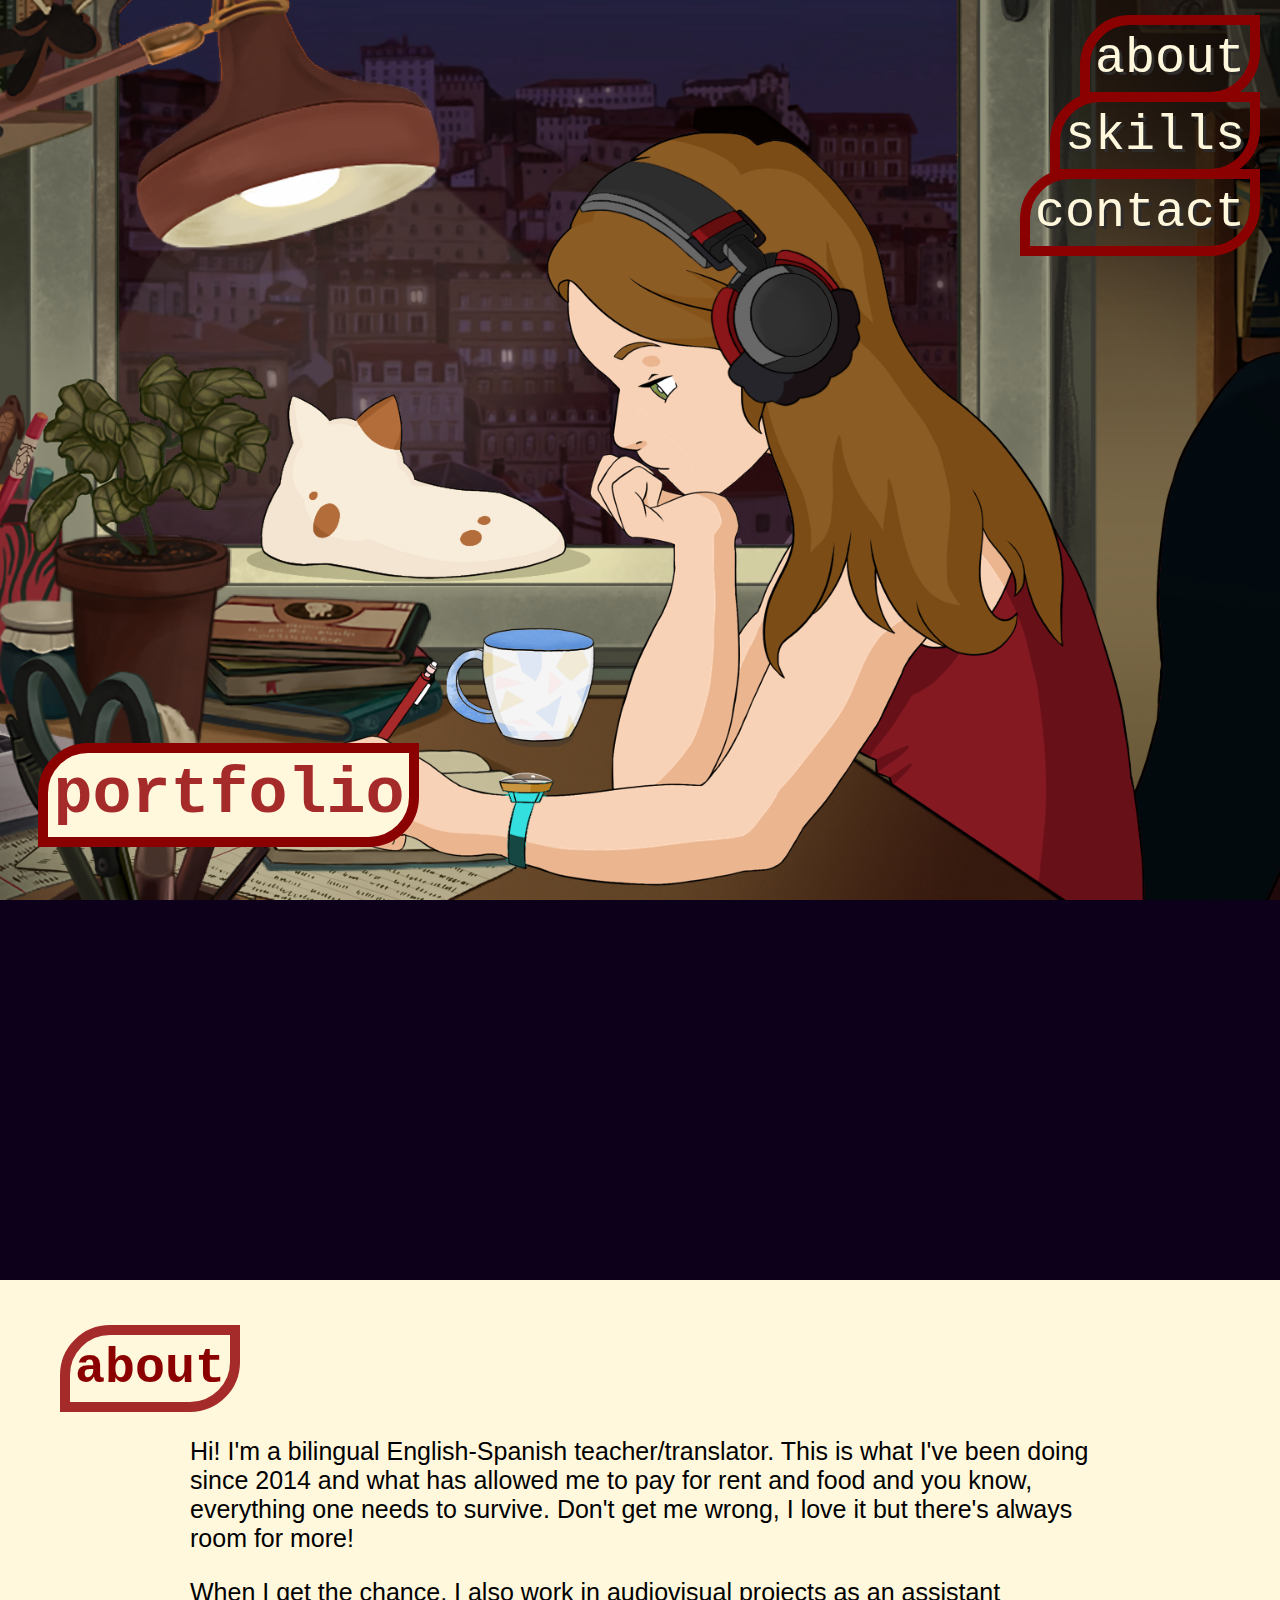
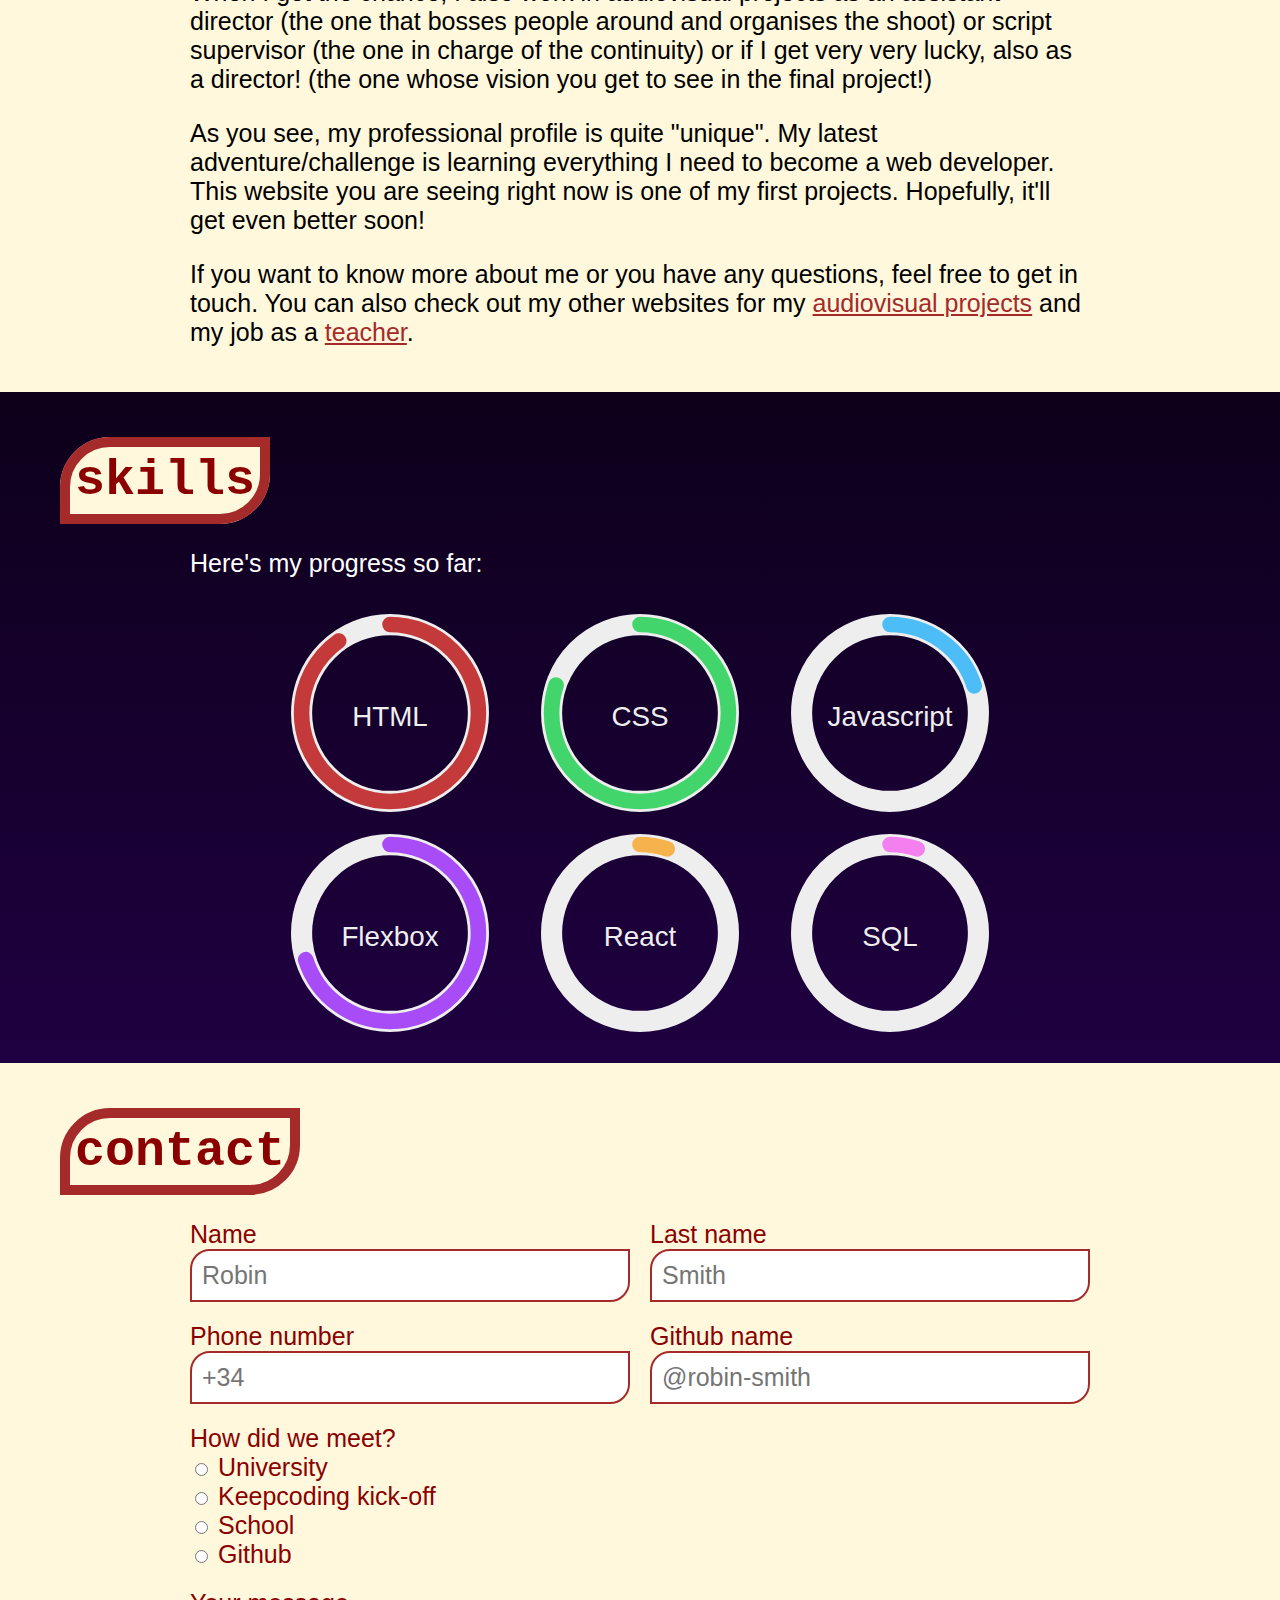
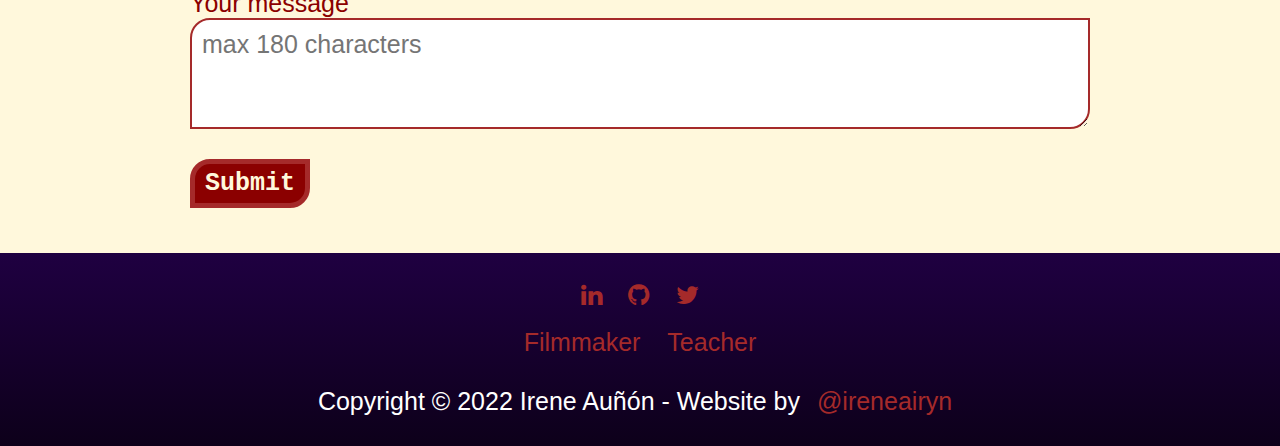
<file: index.html>
<html lang="en">

<head>
    <meta charset="UTF-8">
    <meta http-equiv="X-UA-Compatible" content="IE=edge">
    <meta name="viewport" content="width=device-width, initial-scale=1.0">
    <title>Portfolio</title>
    <link rel="stylesheet" href="css/style.css" type="text/css" media="screen">
    <!-- Add icon library -->
    <link rel="stylesheet" href="https://cdnjs.cloudflare.com/ajax/libs/font-awesome/4.7.0/css/font-awesome.min.css">
</head>

<body>
    <header>
        <div class="hero"></div>
        <h1 class="title">portfolio</h1>
        <nav class="navbar">
            <div class="link"><a href="#about">about</a></div>
            <div class="link"><a href="#skills">skills</a></div>
            <div class="link"><a href="#contact">contact</a></div>
        </nav>
    </header>
    <!--ABOUT-->
    <iframe style="border-radius:12px"
        src="https://open.spotify.com/embed/playlist/0vvXsWCC9xrXsKd4FyS8kM?utm_source=generator" width="100%"
        height="380" frameBorder="0" allowfullscreen=""
        allow="autoplay; clipboard-write; encrypted-media; fullscreen; picture-in-picture" loading="lazy"></iframe>

    <div class="section1" id="about">
        <div class="heading-wrapper">
            <span class="heading">about</span>
        </div>
        <div class="content">
            <p>
                Hi! I'm a bilingual English-Spanish teacher/translator. This is what I've been doing since 2014 and what
                has
                allowed me to pay for rent and food and you know, everything one needs to survive.
                Don't get me wrong, I love it but there's always room for more!
            </p>
            <p>
                When I get the chance, I also work in audiovisual projects as an assistant director (the one that bosses
                people around and organises the shoot) or script supervisor (the one in charge of the continuity) or if
                I
                get very very lucky, also as a director! (the one whose vision you get to see in the final project!)
            </p>
            <p>
                As you see, my professional profile is quite "unique".
                My latest adventure/challenge is learning everything I need to become a web developer.
                This website you are seeing right now is one of my first projects. Hopefully, it'll get even better
                soon!
            </p>
            <p>
                If you want to know more about me or you have any questions, feel free to get in touch.
                You can also check out my other websites for my <a href="http://ireneaunion.com/" target="_blank" rel="noopener noreferrer">audiovisual
                    projects</a>
                and
                my job as a <a href="http://ireneenglish.com/" target="_blank" rel="noopener noreferrer">teacher</a>.
            </p>
        </div>
    </div>
    <!--SKILLS-->
    <div class="section2" id="skills">
        <div class="heading-wrapper">
            <span class="heading">skills</span>
        </div>
        <div class="content">
            <p class="skills-text">Here's my progress so far:</p>
            <!--circles-->
            <div class="flex-wrapper">

                <div class="single-chart">
                    <svg viewBox="0 0 36 36" class="circular-chart red">
                        <path class="circle-bg" d="M18 2.0845
                          a 15.9155 15.9155 0 0 1 0 31.831
                          a 15.9155 15.9155 0 0 1 0 -31.831" />
                        <path class="circle" stroke-dasharray="90, 100" d="M18 2.0845
                          a 15.9155 15.9155 0 0 1 0 31.831
                          a 15.9155 15.9155 0 0 1 0 -31.831" />
                        <text x="18" y="20.35" class="skill-name">HTML</text>
                    </svg>
                </div>

                <div class="single-chart">
                    <svg viewBox="0 0 36 36" class="circular-chart green">
                        <path class="circle-bg" d="M18 2.0845
                          a 15.9155 15.9155 0 0 1 0 31.831
                          a 15.9155 15.9155 0 0 1 0 -31.831" />
                        <path class="circle" stroke-dasharray="80, 100" d="M18 2.0845
                          a 15.9155 15.9155 0 0 1 0 31.831
                          a 15.9155 15.9155 0 0 1 0 -31.831" />
                        <text x="18" y="20.35" class="skill-name">CSS</text>
                    </svg>
                </div>

                <div class="single-chart">
                    <svg viewBox="0 0 36 36" class="circular-chart blue">
                        <path class="circle-bg" d="M18 2.0845
                        a 15.9155 15.9155 0 0 1 0 31.831
                        a 15.9155 15.9155 0 0 1 0 -31.831" />
                        <path class="circle" stroke-dasharray="20, 100" d="M18 2.0845
                        a 15.9155 15.9155 0 0 1 0 31.831
                        a 15.9155 15.9155 0 0 1 0 -31.831" />
                        <text x="18" y="20.35" class="skill-name">Javascript</text>
                    </svg>
                </div>

                <div class="single-chart">
                    <svg viewBox="0 0 36 36" class="circular-chart purple">
                        <path class="circle-bg" d="M18 2.0845
                            a 15.9155 15.9155 0 0 1 0 31.831
                            a 15.9155 15.9155 0 0 1 0 -31.831" />
                        <path class="circle" stroke-dasharray="70, 100" d="M18 2.0845
                            a 15.9155 15.9155 0 0 1 0 31.831
                            a 15.9155 15.9155 0 0 1 0 -31.831" />
                        <text x="18" y="20.35" class="skill-name">Flexbox</text>
                    </svg>
                </div>

                <div class="single-chart">
                    <svg viewBox="0 0 36 36" class="circular-chart orange">
                        <path class="circle-bg" d="M18 2.0845
                            a 15.9155 15.9155 0 0 1 0 31.831
                            a 15.9155 15.9155 0 0 1 0 -31.831" />
                        <path class="circle" stroke-dasharray="5, 100" d="M18 2.0845
                            a 15.9155 15.9155 0 0 1 0 31.831
                            a 15.9155 15.9155 0 0 1 0 -31.831" />
                        <text x="18" y="20.35" class="skill-name">React</text>
                    </svg>
                </div>

                <div class="single-chart">
                    <svg viewBox="0 0 36 36" class="circular-chart pink">
                        <path class="circle-bg" d="M18 2.0845
                            a 15.9155 15.9155 0 0 1 0 31.831
                            a 15.9155 15.9155 0 0 1 0 -31.831" />
                        <path class="circle" stroke-dasharray="5, 100" d="M18 2.0845
                            a 15.9155 15.9155 0 0 1 0 31.831
                            a 15.9155 15.9155 0 0 1 0 -31.831" />
                        <text x="18" y="20.35" class="skill-name">SQL</text>
                    </svg>
                </div>
            </div>
        </div>
    </div>


    <!--CONTACT-->
    <div class="section3" id="contact">
        <div class="heading-wrapper">
            <span class="heading">contact</span>
        </div>
        <div class="content">
            <form action="registered.html" class="form" method="get">
                <div class="question-set">
                    <div class="question">
                        <label for="name">Name</label>
                        <input required type="text" placeholder="Robin" id="name" name="name">
                    </div>
                    <div class="question">
                        <label for="lastname">Last name</label>
                        <input required type="text" placeholder="Smith" id="lastname" name="lastname">
                    </div>
                </div>
                <div class="question-set">
                    <div class="question">
                        <label for="phone">Phone number</label>
                        <input required type="tel" placeholder="+34" id="phone" name="username">
                    </div>
                    <div class="question">
                        <label for="username">Github name</label>
                        <input type="text" placeholder="@robin-smith" id="username" name="username"
                            pattern="^@[^\s]+">
                    </div>
                </div>
                <div class="question-set">
                    <div class="question">
                        <label for="meet">How did we meet?</label>
                        <div>
                            <input required type="radio" id="university" name="meet">
                            <label for="university">University</label>
                        </div>
                        <div>
                            <input required type="radio" id="keepcoding" name="meet">
                            <label for="keepcoding">Keepcoding kick-off</label>
                        </div>
                        <div>
                            <input required type="radio" id="school" name="meet">
                            <label for="school">School</label>
                        </div>
                        <div>
                            <input required type="radio" id="github" name="meet">
                            <label for="github">Github</label>
                        </div>
                    </div>
                </div>
                <div class="question-set">
                    <div class="question">
                        <label for="message" class="questions">Your message</label>
                        <textarea required rows="3" placeholder="max 180 characters" maxlength="180" id="message"></textarea>
                    </div>
                </div>
                <div>
                    <button type="submit">Submit</button>
                </div>
            </form>
        </div>
    </div>
    <footer>
        <!--SOCIAL-->
        <nav class="nav-footer">
            <div class="footer-icons">
                <a href="https://www.linkedin.com/in/ireneaunon/" target="_blank" rel="noopener noreferrer" class="fa fa-linkedin"></a>
                <a href="https://github.com/ireneairyn" target="_blank" rel="noopener noreferrer" class="fa fa-github"></a>
                <a href="https://twitter.com/IreneAunon" target="_blank" rel="noopener noreferrer" class="fa fa-twitter"></a>
            </div>

            <div class="irene-webs">
                <a class="icon-element" href="http://ireneaunion.com/" target="_blank" rel="noopener noreferrer">Filmmaker</a>
                <a class="icon-element" href="http://ireneenglish.com/" target="_blank" rel="noopener noreferrer">Teacher</a>
            </div>
        </nav>
        <div class="copyright">
            Copyright © 2022 Irene Auñón - Website by <a href="https://github.com/ireneairyn/ireneairyn" target="_blank" rel="noopener noreferrer">@ireneairyn</a>
        </div>
    </footer>
</body>

</html>
</file>
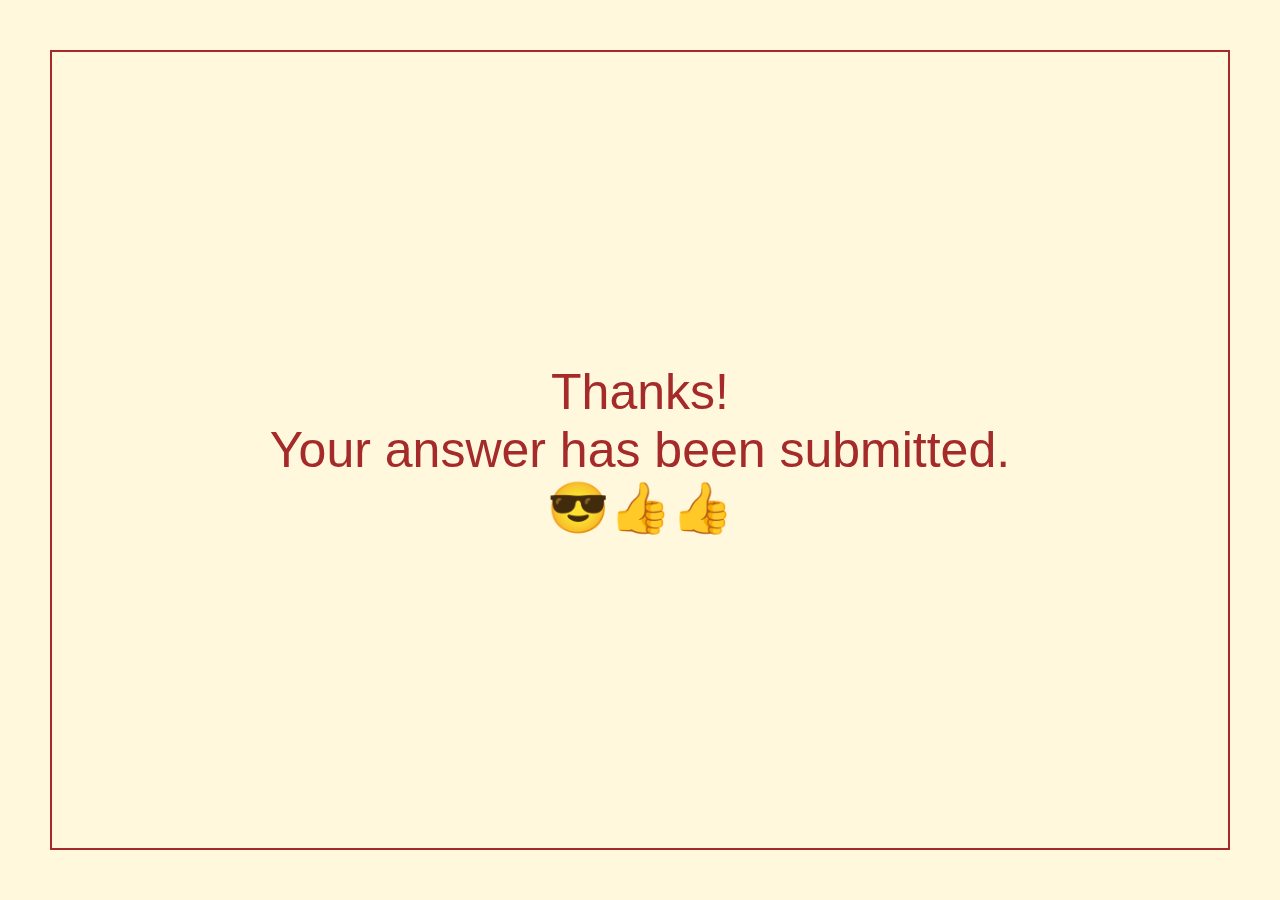
<file: registered.html>
<html lang="en">

<head>
    <meta charset="UTF-8">
    <meta http-equiv="X-UA-Compatible" content="IE=edge">
    <meta name="viewport" content="width=device-width, initial-scale=1.0">
    <link rel="stylesheet" href="css/style-registered.css" type="text/css" media="screen">
    <title>Registered</title>
</head>

<body>
    <div>
        <p>
            Thanks!
            <br>
            Your answer has been submitted.
            <br>
            😎👍️👍️
        </p>
    </div>
</body>

</html>
</file>
<file: css/style.css>
.hero {
    width: 100%;
    height: 100vh;
    background-image: url("../lofi.png");
    background-size: cover;
    background-position: center;
}

body {
    margin: 0;
    background-color: rgb(13, 0, 26);
}

body,
input,
textarea,
button {
    font-size: 25px;
    font-family: 'Gill Sans', 'Gill Sans MT', Calibri, 'Trebuchet MS', sans-serif;
}

.navbar {
    position: absolute;
    top: 30px;
    right: 20px;
}

.link a {
    color: cornsilk;
    text-shadow: 3px 3px rgb(46, 43, 43);
    font-size: 40px;
    font-family: 'Courier New', Courier, monospace;
    text-decoration: none;
    padding: 5px;
    border: solid darkred 10px;
    border-radius: 50px 0 50px 0;
}

.link {
    padding-bottom: 20px;
    text-align-last: right;
}

.link a:hover {
    color: brown;
    background-color: cornsilk;
    font-weight: bold;
    text-shadow: none;

}

a:hover {
    color: #ff8e8e;
}

a {
    color: brown;
    transition: all 0.5s;
}

footer a {
    padding: 10px;
    text-decoration: none;
}

.title {
    position: absolute;
    bottom: 1%;
    left: 3%;
    color: brown;
    border: solid darkred 10px;
    border-radius: 50px 0 50px 0;
    padding: 5px;
    background-color: cornsilk;
    font-size: 45px;
    font-family: 'Courier New', Courier, monospace;
}

.title:hover {
    color: rgb(31, 0, 65);
    border: solid rgb(31, 0, 65) 10px;
}

.heading {
    color: darkred;
    border: solid brown 10px;
    border-radius: 50px 0 50px 0;
    padding: 5px;
    background-color: cornsilk;
    font-size: 40px;
    font-family: 'Courier New', Courier, monospace;
    font-weight: bold;
}

.heading:hover {
    color: rgb(31, 0, 65);
    border: solid rgb(31, 0, 65) 10px;
}

.heading-wrapper {
    margin: 40px 0px;
}

.section1 {
    background-color: cornsilk;
    padding: 20px;
}

.section2 {
    background: linear-gradient(rgb(13, 0, 26), rgb(31, 0, 65));
    padding: 20px;
}

.skills-text {
    color: white;
}

.section3 {
    background-color: cornsilk;
    padding: 20px;
}

.content {
    max-width: 900px;
    margin: 0 auto;
}

/* FORM-CONTACT */
.section3 button {
    color: cornsilk;
    border: solid brown 5px;
    background-color: darkred;
    border-radius: 20px 0 20px 0;
    padding: 5px 10px 5px 10px;
    font-family: 'Courier New', Courier, monospace;
    font-weight: bold;
    margin-top: 10px;
    cursor: pointer;
    transition: background-color, color, border 0.3s;
}

.section3 button:hover {
    color: cornsilk;
    border: solid rgb(31, 0, 65) 5px;
    background-color: rgb(31, 0, 65);
}

label {
    color: darkred;

}

input,
textarea {
    border: solid 2px brown;
    border-radius: 20px 0 20px 0;
    padding: 10px;
}

.question-set {
    display: flex;
    flex-direction: column;
    width: 100%;
}

.question {
    display: flex;
    flex-direction: column;
    flex-grow: 1;
    margin-bottom: 20px;
}

/* FOOTER */
footer {
    background: linear-gradient(rgb(31, 0, 65), rgb(13, 0, 26));
    padding-top: 20px;
    display: flex;
    flex-direction: column;
    justify-content: center;
    align-items: center;
    color: white;
}

.copyright {
    margin-top: 30px;
    margin-bottom: 30px;
    text-align: center;
}

.nav-footer {
    display: inline-block;
    text-align: center;
}

.irene-webs {
    padding-top: 10px;
}

/* PROGRESS BARS */

.flex-wrapper {
    display: flex;
    flex-wrap: wrap;
    justify-content: center;
}

.single-chart {
    width: 250px;
}

.circular-chart {
    display: block;
    margin: 10px auto;
    max-width: 80%;
    max-height: 250px;
}

.circle-bg {
    fill: none;
    stroke: #eee;
    stroke-width: 3.8;
}

.circle {
    fill: none;
    stroke-width: 2.8;
    stroke-linecap: round;
    animation: progress 5s ease-out forwards;
}

@keyframes progress {
    0% {
        stroke-dasharray: 0 100;
    }
}

.circular-chart.red .circle {
    stroke: rgb(196, 58, 58);
}

.circular-chart.green .circle {
    stroke: rgb(65, 213, 107);
}

.circular-chart.blue .circle {
    stroke: rgb(76, 189, 246);
}

.circular-chart.purple .circle {
    stroke: rgb(167, 76, 246);
}

.circular-chart.orange .circle {
    stroke: rgb(246, 178, 76);
}

.circular-chart.pink .circle {
    stroke: rgb(244, 128, 240);
}

.skill-name {
    fill: #eee;
    font-family: sans-serif;
    font-size: 0.2em;
    text-anchor: middle;
}

/* Desktop stuff */
@media (min-width: 768px) {
    .question-set {
        flex-direction: row;
    }

    .question:not(:first-child) {
        margin-left: 20px;
    }

    .heading-wrapper {
        margin: 40px;
    }

    .title {
        font-size: 65px;
    }

    .link a,
    .heading {
        font-size: 50px;
    }
}
</file>
<file: css/style-registered.css>
body {
    background-color: cornsilk;
    color: brown;
    display: flex;
    align-items: center;
    justify-content: center;
    font-family: 'Gill Sans', 'Gill Sans MT', Calibri, 'Trebuchet MS', sans-serif;
    text-align: center;
    font-size: 30px;
}

/* Desktop stuff */
@media (min-width: 768px) {
    body {
        border: solid 2px brown;
        font-size: 50px;
        margin: 50px;
    }
}
</file>
